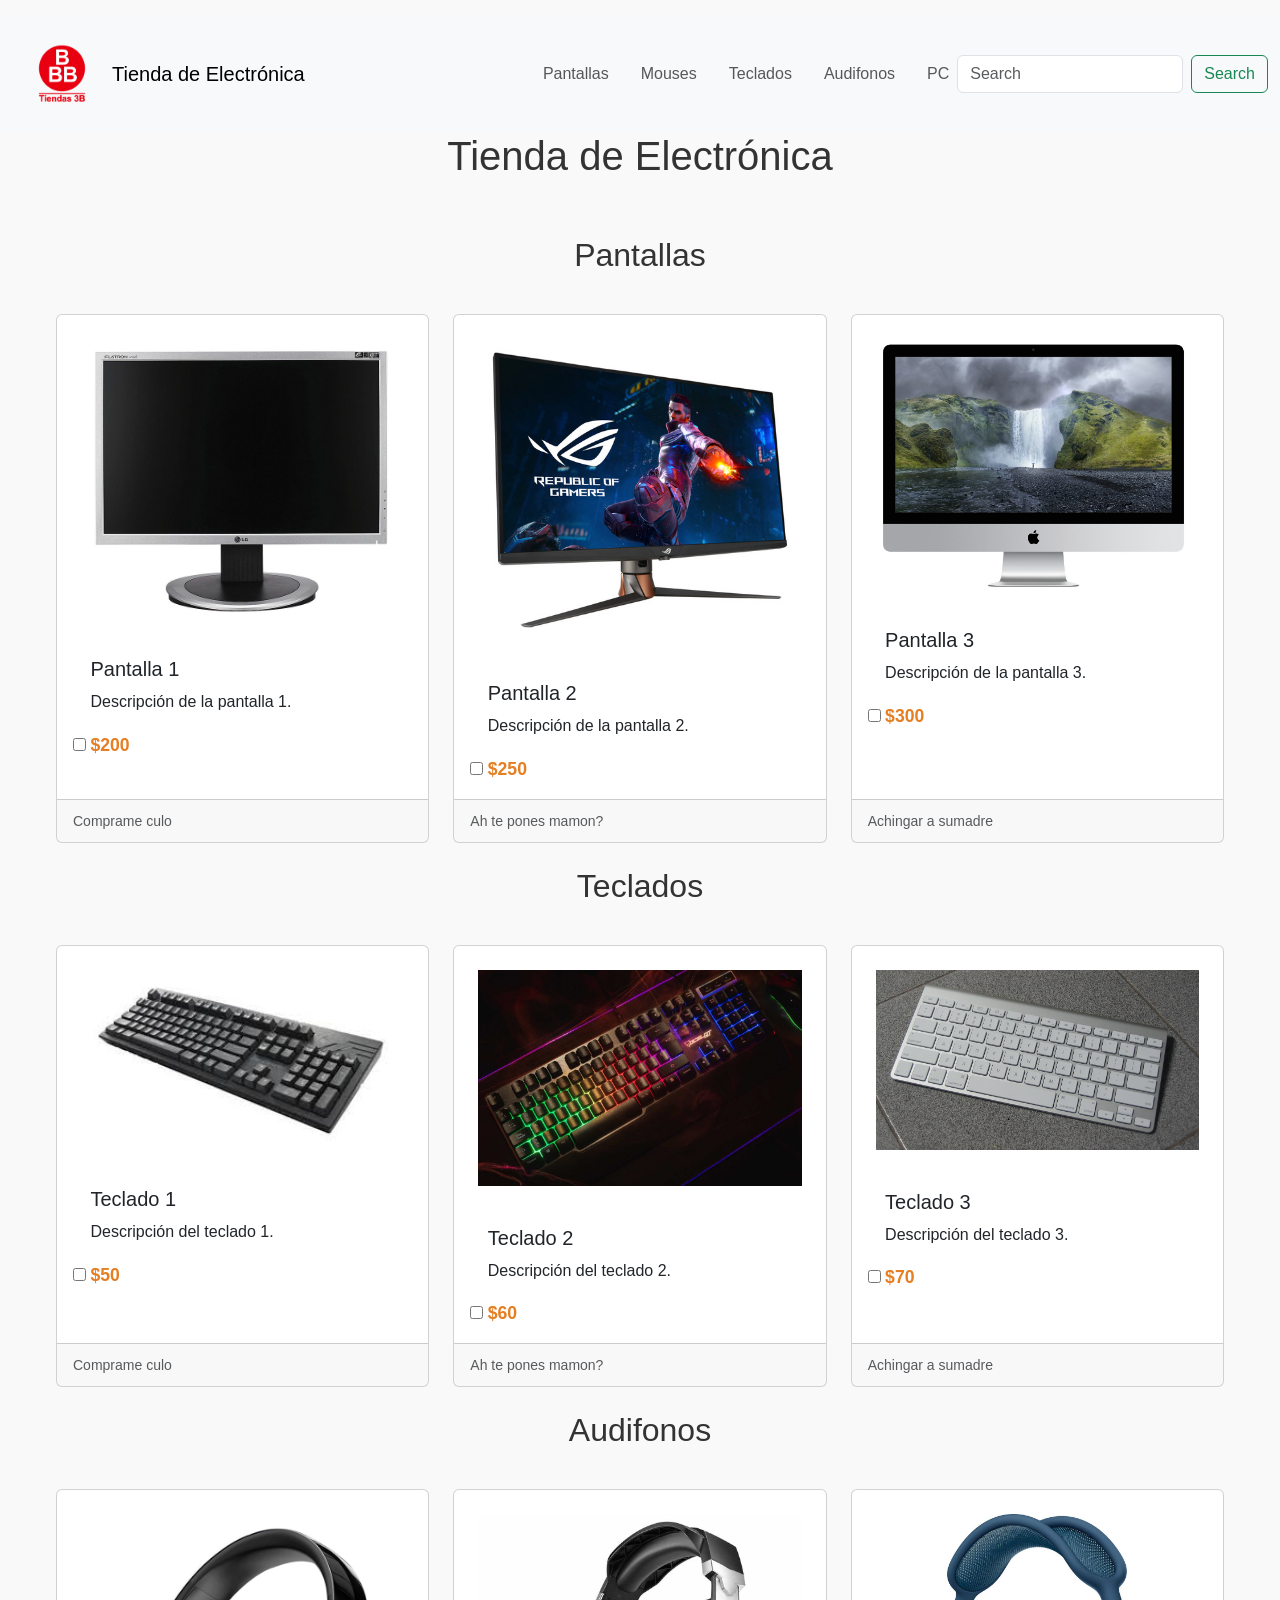
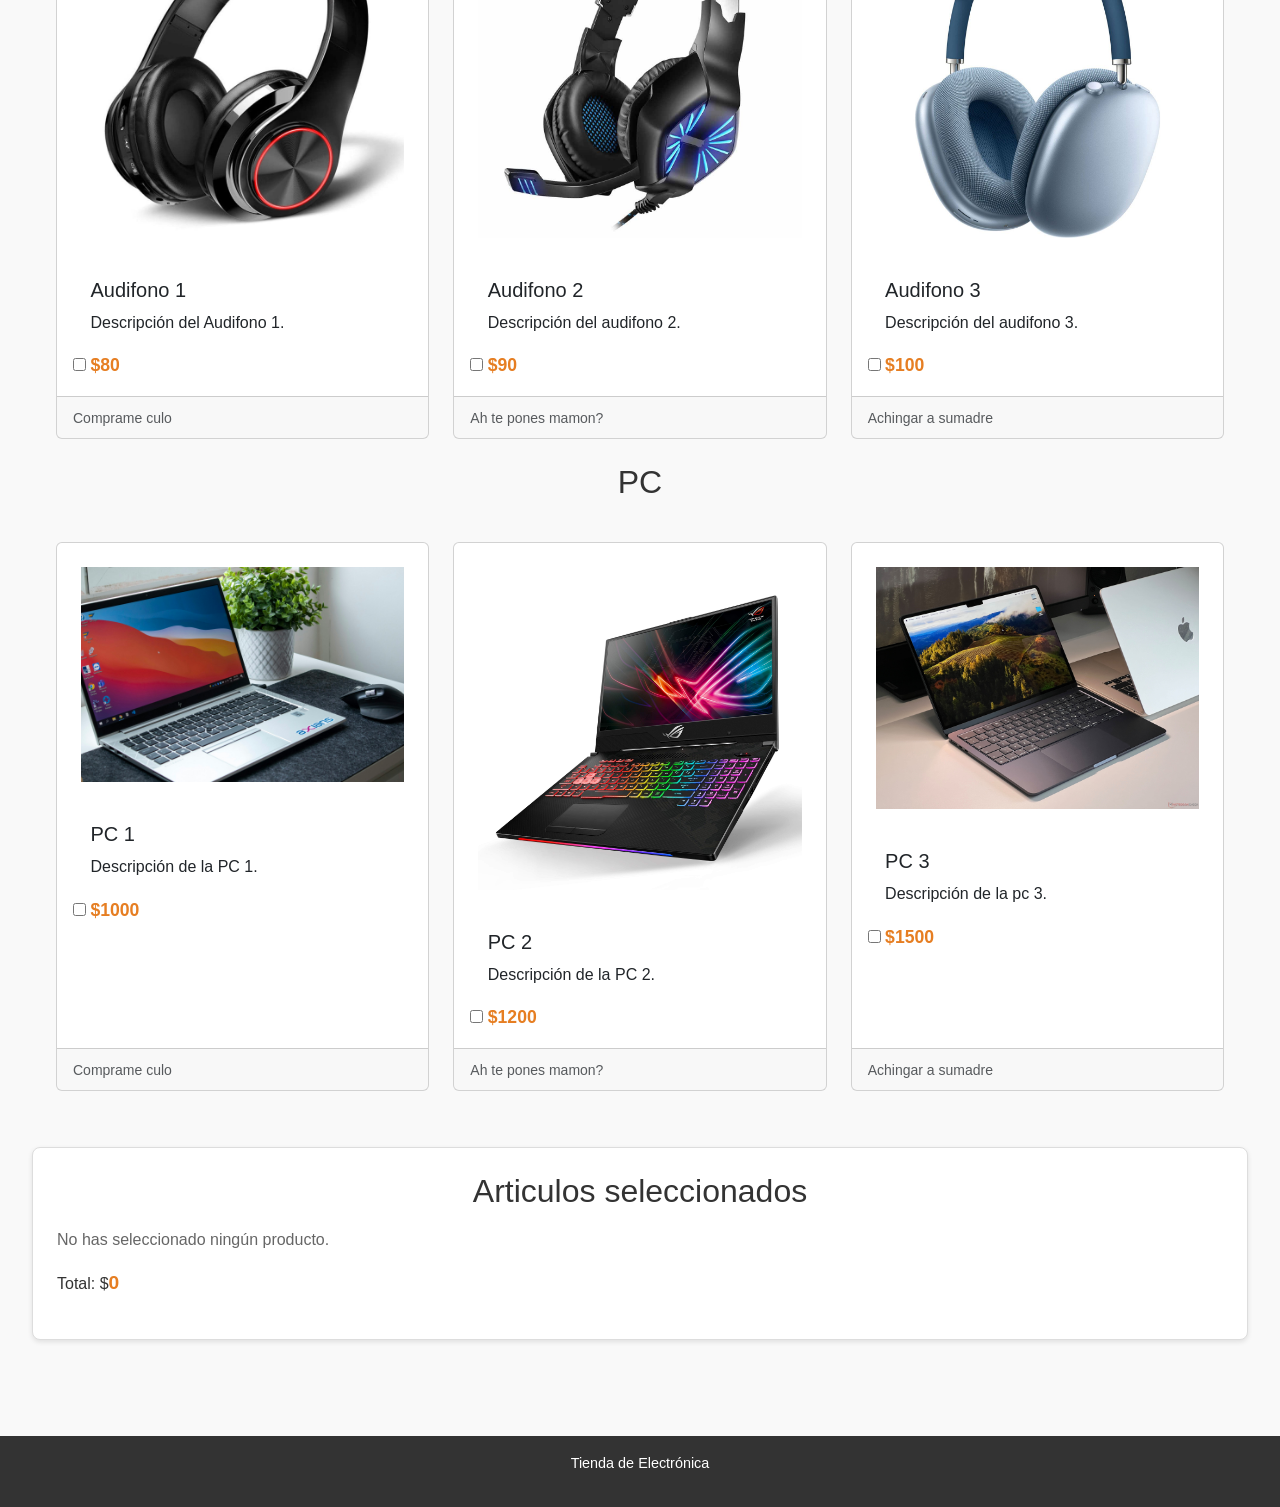
<file: index.html>
<!DOCTYPE html>
<html lang="es">

<head>
    <meta charset="UTF-8">
    <meta name="viewport" content="width=device-width, initial-scale=1.0">
    <title>Tienda de Electrónica</title>
    <link href="https://cdn.jsdelivr.net/npm/bootstrap@5.3.3/dist/css/bootstrap.min.css" rel="stylesheet"
        integrity="sha384-QWTKZyjpPEjISv5WaRU9OFeRpok6YctnYmDr5pNlyT2bRjXh0JMhjY6hW+ALEwIH" crossorigin="anonymous">
    <link rel="stylesheet" href="styles.css">
    <link rel="icon" href="img/store.png" type="image/png">
</head>

<body>
    <header>
        <div class="row">
            <div class="col-md-12">
                <nav class="navbar navbar-expand-lg bg-body-tertiary">
                    <div class="container-fluid">
                    <img src="img/logo.png" alt="logo" width="100px" height="100px">
                      <a class="navbar-brand" href="index.html">Tienda de Electrónica</a>
                      <button class="navbar-toggler" type="button" data-bs-toggle="collapse" data-bs-target="#navbarSupportedContent" aria-controls="navbarSupportedContent" aria-expanded="false" aria-label="Toggle navigation">
                        <span class="navbar-toggler-icon"></span>
                      </button>
                      <div class="collapse navbar-collapse" id="navbarSupportedContent">
                        <ul class="navbar-nav ms-auto">
                            <li class="nav-item">
                                <a class="nav-link" href="pantallas.html">Pantallas</a>
                            </li>
                            <li class="nav-item">
                                <a class="nav-link" href="mouses.html">Mouses</a>
                            </li>
                            <li class="nav-item">
                                <a class="nav-link" href="teclados.html">Teclados</a>
                            </li>
                            <li class="nav-item">
                                <a class="nav-link" href="audifonos.html">Audifonos</a>
                            </li>
                            <li class="nav-item">
                                <a class="nav-link" href="pc.html">PC</a>
                            </li>
                        </ul>
                        <form class="d-flex" role="search">
                          <input class="form-control me-2" type="search" placeholder="Search" aria-label="Search">
                          <button class="btn btn-outline-success" type="submit">Search</button>
                        </form>
                      </div>
                    </div>
                  </nav>
                <h1>Tienda de Electrónica</h1>
            </div>
        </div>
    </header>
    <main>
        <!-- Sección de pantallas -->
        <h2>Pantallas</h2>
        <div class="row row-cols-1 row-cols-md-3 g-4 p-4">
            <div class="col">
                <div class="card h-100">
                    <img src="img/pantalla1.jpg" class="card-img-top p-4" alt="...">
                    <div class="card-body">
                        <input type="checkbox" id="pantalla1" data-nombre="Pantalla 1" data-precio="200">
                        <label for="pantalla1">
                            <h5 class="card-title">Pantalla 1</h5>
                            <p class="card-text">Descripción de la pantalla 1.</p>
                            <span class="precio">$200</span>
                        </label>
                    </div>
                    <div class="card-footer">
                        <small class="text-body-secondary">Comprame culo</small>
                    </div>
                </div>
            </div>
            <div class="col">
                <div class="card h-100">
                    <img src="img/pantalla2.jpg" class="card-img-top p-4" alt="...">
                    <div class="card-body">
                        <input type="checkbox" id="pantalla2" data-nombre="Pantalla 2" data-precio="250"> 
                        <label for="pantalla2">
                            <h5 class="card-title">Pantalla 2</h5>
                            <p class="card-text">Descripción de la pantalla 2.</p>
                            <span class="precio">$250</span>
                        </label>
                    </div>
                    <div class="card-footer">
                        <small class="text-body-secondary">Ah te pones mamon?</small>
                    </div>
                </div>
            </div>
            <div class="col">
                <div class="card h-100">
                    <img src="img/pantalla3.jpg" class="card-img-top p-4" alt="...">
                    <div class="card-body">
                        <input type="checkbox" id="pantalla3" data-nombre="Pantalla 3" data-precio="300">
                        <label for="pantalla3">
                            <h5 class="card-title">Pantalla 3</h5>
                            <p class="card-text">Descripción de la pantalla 3.</p>
                            <span class="precio">$300</span>
                        </label>
                    </div>
                    <div class="card-footer">
                        <small class="text-body-secondary">Achingar a sumadre</small>
                    </div>
                </div>
            </div>
        </div>

        <!-- Sección de teclados -->
        <h2>Teclados</h2>
        <div class="row row-cols-1 row-cols-md-3 g-4 p-4">
            <div class="col">
              <div class="card h-100">
                <img src="img/teclado1.jpg" class="card-img-top p-4" alt="...">
                <div class="card-body">
                    <input type="checkbox" id="teclado1" data-nombre="Teclado 1" data-precio="50">
                    <label for="teclado1">
                        <h5 class="card-title">Teclado 1</h5>
                        <p class="card-text">Descripción del teclado 1.</p>
                        <span class="precio">$50</span>
                    </label>
                </div>
                <div class="card-footer">
                  <small class="text-body-secondary">Comprame culo</small>
                </div>
              </div>
            </div>
            <div class="col">
                <div class="card h-100">
                  <img src="img/teclado2.jpg" class="card-img-top p-4" alt="...">
                  <div class="card-body">
                      <input type="checkbox" id="teclado2" data-nombre="Teclado 2" data-precio="60">
                      <label for="teclado2">
                          <h5 class="card-title">Teclado 2</h5>
                          <p class="card-text">Descripción del teclado 2.</p>
                          <span class="precio">$60</span>
                      </label>
                  </div>
                  <div class="card-footer">
                    <small class="text-body-secondary">Ah te pones mamon?</small>
                  </div>
                </div>
              </div>
              <div class="col">
                <div class="card h-100">
                  <img src="img/teclado3.jpg" class="card-img-top p-4" alt="...">
                  <div class="card-body">
                      <input type="checkbox" id="teclado3" data-nombre="Teclado 3" data-precio="70">
                      <label for="teclado3">
                          <h5 class="card-title">Teclado 3</h5>
                          <p class="card-text">Descripción del teclado 3.</p>
                          <span class="precio">$70</span>
                      </label>
                  </div>
                  <div class="card-footer">
                    <small class="text-body-secondary">Achingar a sumadre</small>
                  </div>
                </div>
              </div>
        </div>

        <h2>Audifonos</h2>
        <div class="row row-cols-1 row-cols-md-3 g-4 p-4">
            <div class="col">
              <div class="card h-100">
                <img src="img/audifonos1.jpg" class="card-img-top p-4" alt="...">
                <div class="card-body">
                    <input type="checkbox" id="audifonos1" data-nombre="Audifono 1" data-precio="80">
                    <label for="audifono1">
                        <h5 class="card-title">Audifono 1</h5>
                        <p class="card-text">Descripción del Audifono 1.</p>
                        <span class="precio">$80</span>
                    </label>
                </div>
                <div class="card-footer">
                  <small class="text-body-secondary">Comprame culo</small>
                </div>
              </div>
            </div>
            <div class="col">
                <div class="card h-100">
                    <img src="img/audifonos2.jpg" class="card-img-top p-4" alt="...">
                    <div class="card-body">
                        <input type="checkbox" id="audifonos2" data-nombre="Audifono 2" data-precio="90">
                        <label for="audifono2">
                          <h5 class="card-title">Audifono 2</h5>
                          <p class="card-text">Descripción del audifono 2.</p>
                          <span class="precio">$90</span>
                        </label>
                    </div>
                    <div class="card-footer">
                        <small class="text-body-secondary">Ah te pones mamon?</small>
                    </div>
                </div>
            </div>
            <div class="col">
                <div class="card h-100">
                    <img src="img/audifonos3.jpg" class="card-img-top p-4" alt="...">
                    <div class="card-body">
                        <input type="checkbox" id="audifonos3" data-nombre="Audifono 3" data-precio="100">
                        <label for="audifono3">
                            <h5 class="card-title">Audifono 3</h5>
                            <p class="card-text">Descripción del audifono 3.</p>
                            <span class="precio">$100</span>
                        </label>
                    </div>
                    <div class="card-footer">
                        <small class="text-body-secondary">Achingar a sumadre</small>
                    </div>
                </div>
            </div>
        </div>

        <h2>PC</h2>
        <div class="row row-cols-1 row-cols-md-3 g-4 p-4">
            <div class="col">
              <div class="card h-100">
                <img src="img/pc1.jpg" class="card-img-top p-4" alt="...">
                <div class="card-body">
                    <input type="checkbox" id="pc1" data-nombre="PC 1" data-precio="1000">
                    <label for="pc1">
                        <h5 class="card-title">PC 1</h5>
                        <p class="card-text">Descripción de la PC 1.</p>
                        <span class="precio">$1000</span>
                    </label>
                </div>
                <div class="card-footer">
                  <small class="text-body-secondary">Comprame culo</small>
                </div>
              </div>
            </div>
            <div class="col">
                <div class="card h-100">
                    <img src="img/pc2.jpg" class="card-img-top p-4" alt="...">
                    <div class="card-body">
                        <input type="checkbox" id="pc2" data-nombre="PC 2" data-precio="1200">
                        <label for="pc2">
                          <h5 class="card-title">PC 2</h5>
                          <p class="card-text">Descripción de la PC 2.</p>
                          <span class="precio">$1200</span>
                        </label>
                    </div>
                    <div class="card-footer">
                        <small class="text-body-secondary">Ah te pones mamon?</small>
                    </div>
                </div>
            </div>
            <div class="col">
                <div class="card h-100">
                    <img src="img/pc3.jpg" class="card-img-top p-4" alt="...">
                    <div class="card-body">
                        <input type="checkbox" id="pc3" data-nombre="pc 3" data-precio="1500">
                        <label for="pc3">
                            <h5 class="card-title">PC 3</h5>
                            <p class="card-text">Descripción de la pc 3.</p>
                            <span class="precio">$1500</span>
                        </label>
                    </div>
                    <div class="card-footer">
                        <small class="text-body-secondary">Achingar a sumadre</small>
                    </div>
                </div>
            </div>
        </div>
        <section id="resumen">
            <h2>Articulos seleccionados</h2>
            <div id="lista-seleccionados">
                <p>No has seleccionado ningún producto.</p>
            </div>
            <p>Total: $<span id="total">0</span></p>
        </section>
    </main>

    <footer>
        <p>Tienda de Electrónica</p>
    </footer>

    <script src="script.js"></script>
    <script src="https://cdn.jsdelivr.net/npm/bootstrap@5.3.3/dist/js/bootstrap.bundle.min.js"
        integrity="sha384-YvpcrYf0tY3lHB60NNkmXc5s9fDVZLESaAA55NDzOxhy9GkcIdslK1eN7N6jIeHz"
        crossorigin="anonymous"></script>
</body>

</html>
</file>
<file: styles.css>
/* Estilos generales */
* {
    margin: 0;
    padding: 0;
    box-sizing: border-box;
}

body {
    font-family: Arial, sans-serif;
    line-height: 1.6;
    background-color: #f9f9f9;
    color: #333;
}

header {
  /*   background-color: #333;
    color: #fff; */
    padding: 1rem 0;
    text-align: center;
}

header h1 {
    margin-bottom: 0.5rem;
}

nav ul {
    list-style: none;
    display: flex;
    justify-content: center;
    gap: 1rem;
}

nav ul li a {
/*     color: #fff; */
    text-decoration: none;
    font-weight: bold;
}

nav ul li a:hover {
    text-decoration: underline;
}

main {
    padding: 2rem;
}

section {
    margin-bottom: 2rem;
}

h2 {
    text-align: center;
    margin-bottom: 1rem;
    color: #333;
}

.productos {
    display: flex;
    flex-wrap: wrap;
    gap: 1.5rem;
    justify-content: center;
}

.producto {
    background-color: #fff;
    border: 1px solid #ddd;
    border-radius: 8px;
    padding: 1rem;
    width: 200px;
    text-align: center;
    box-shadow: 0 2px 5px rgba(0, 0, 0, 0.1);
    transition: transform 0.4s ease;
    position: relative; /* Para posicionar la casilla de verificación */
}

.producto:hover {
    transform: scale(1.1);
}

.producto input[type="checkbox"] {
    position: absolute;
    top: 10px;
    right: 10px;
    width: 20px;
    height: 20px;
    cursor: pointer;
}

.producto label {
    cursor: pointer;
    display: block;
}

.producto h3 {
    font-size: 1.2rem;
    margin-bottom: 0.5rem;
    color: #333;
}

.producto p {
    font-size: 0.9rem;
    color: #666;
    margin-bottom: 0.5rem;
}

.precio {
    font-size: 1.1rem;
    font-weight: bold;
    color: #e67e22;
}

/* Estilo para las imágenes dentro de los productos */
.producto img {
    max-width: 100%; /* La imagen no será más ancha que su contenedor */
    height: auto; /* Mantener la proporción de aspecto */
    border-radius: 8px; /* Bordes redondeados para las imágenes */
    margin-bottom: 0.5rem; /* Espacio entre la imagen y el texto */
    display: block; /* Eliminar espacio extra debajo de la imagen */
    margin-left: auto; /* Centrar horizontalmente */
    margin-right: auto; /* Centrar horizontalmente */
}

/* Sección de Resumen */
#resumen {
    background-color: #fff;
    border: 1px solid #ddd;
    border-radius: 8px;
    padding: 1.5rem;
    box-shadow: 0 2px 5px rgba(0, 0, 0, 0.1);
    margin-top: 2rem;
}

#resumen h2 {
    margin-bottom: 1rem;
    color: #333;
}

#lista-seleccionados {
    margin-bottom: 1rem;
}

#lista-seleccionados p {
    font-size: 1rem;
    color: #666;
}

#total {
    font-size: 1.2rem;
    font-weight: bold;
    color: #e67e22;
}

footer {
    background-color: #333;
    color: #fff;
    text-align: center;
    padding: 1rem 0;
    margin-top: 2rem;
}

footer p {
    font-size: 0.9rem;
}
</file>
